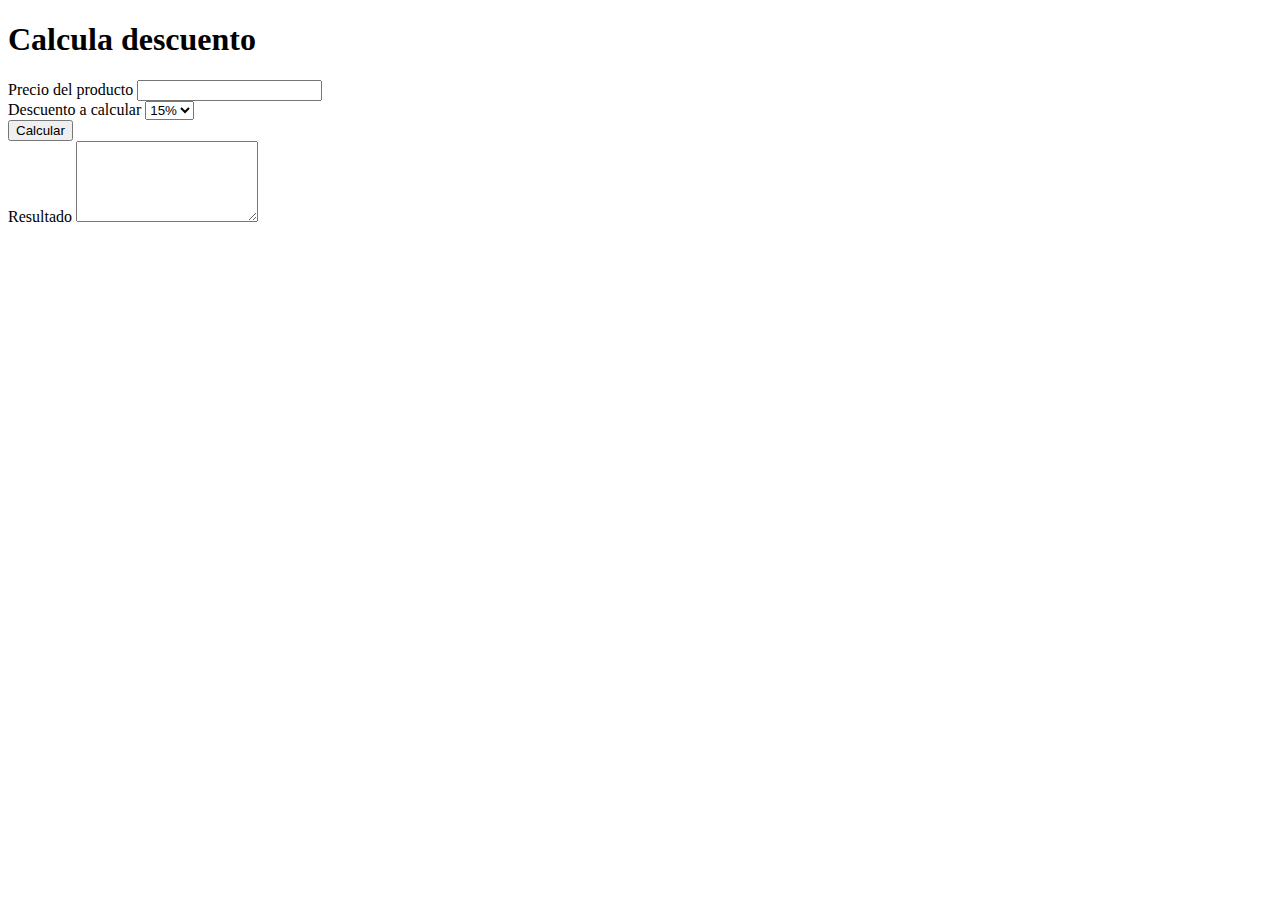
<file: taller1/index.html>
<!DOCTYPE html>
<html lang="en">
  <head>
    <!-- Required meta tags -->
    <meta charset="utf-8" />
    <meta name="viewport" content="width=device-width, initial-scale=1" />

    <!-- Bootstrap CSS -->
    <link
      href="https://cdn.jsdelivr.net/npm/bootstrap@5.1.3/dist/css/bootstrap.min.css"
      rel="stylesheet"
      integrity="sha384-1BmE4kWBq78iYhFldvKuhfTAU6auU8tT94WrHftjDbrCEXSU1oBoqyl2QvZ6jIW3"
      crossorigin="anonymous"
    />

    <title>Porcentajes y descuentos | curso práctico de javascript</title>
  </head>
  <body>
    <div class="container">
      <div class="row">
        <div class="col-12 col-md-6 offset-md-3">
          <h1>Calcula descuento</h1>
        </div>
      </div>
      <div class="row">
        <div class="col-12 col-md-6 offset-md-3">
          <form>
            <div class="form group">
              <label for="precio"> Precio del producto </label>
              <input
                class="form-control"
                type="number"
                id="precio"
                autocomplete="off"
              />
            </div>
            <div class="form group">
              <label for="descuento"> Descuento a calcular </label>
              <select class="form-control" name="descuento" id="descuento">
                <option value="15">15%</option>
                <option value="20">20%</option>
                <option value="25">25%</option>
                <option value="50">50%</option>
              </select>
            </div>
            <div class="my-2">
              <button class="btn btn-success">Calcular</button>
            </div>
            <div class="form group mt-3">
              <label for="resultado">Resultado </label>
              <textarea
                class="form-control"
                name=""
                id="resultado"
                rows="5"
                readonly
              ></textarea>
            </div>
          </form>
        </div>
      </div>
    </div>

    <script
      src="https://cdn.jsdelivr.net/npm/bootstrap@5.1.3/dist/js/bootstrap.bundle.min.js"
      integrity="sha384-ka7Sk0Gln4gmtz2MlQnikT1wXgYsOg+OMhuP+IlRH9sENBO0LRn5q+8nbTov4+1p"
      crossorigin="anonymous"
    ></script>
    <script src="app.js"></script>
  </body>
</html>
</file>
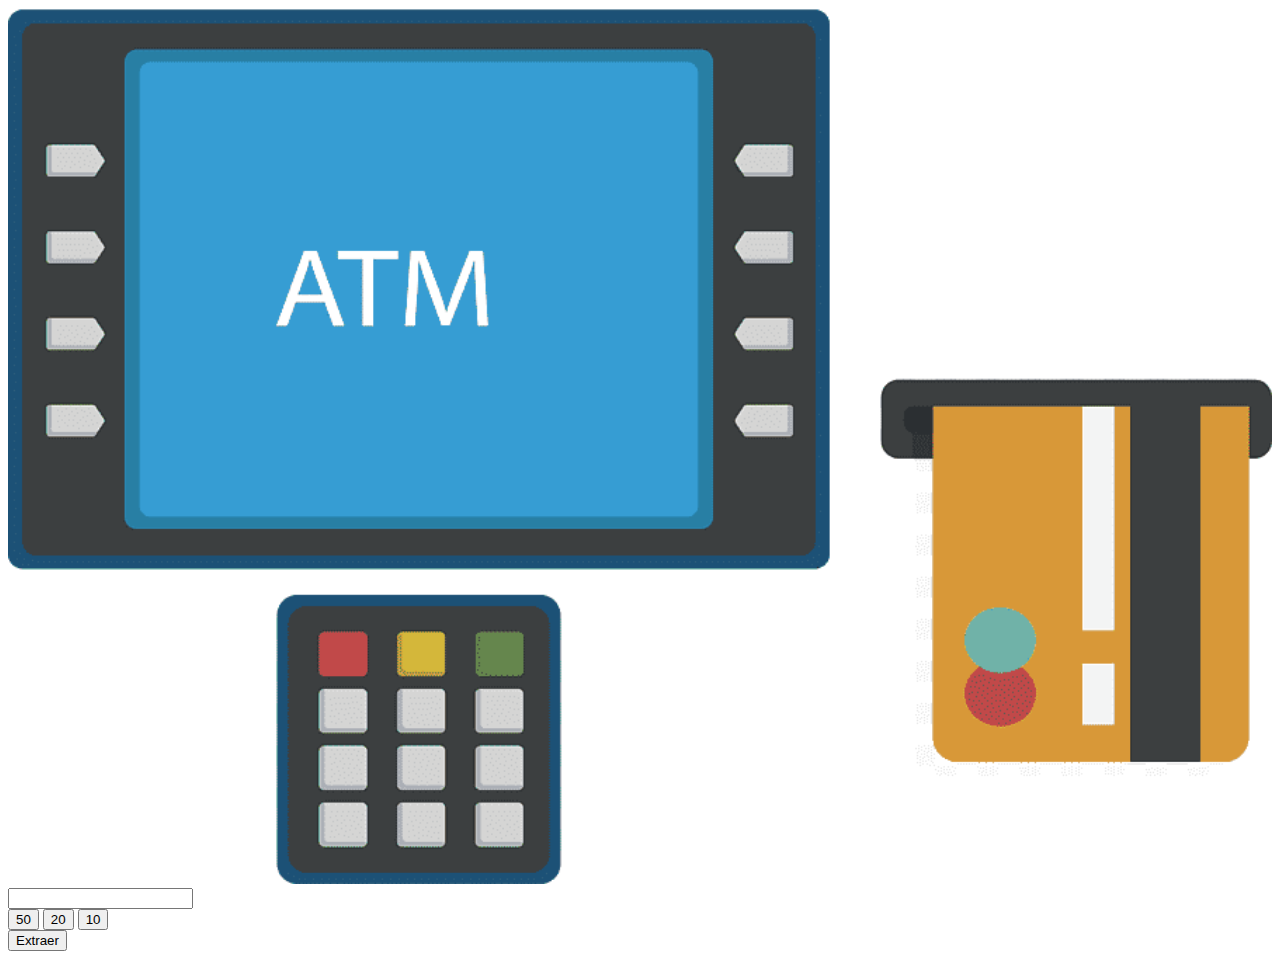
<file: taller2/index.html>
<!DOCTYPE html>
<html lang="en">
  <head>
    <meta charset="UTF-8" />
    <meta http-equiv="X-UA-Compatible" content="IE=edge" />
    <meta name="viewport" content="width=device-width, initial-scale=1.0" />
    <link
      href="https://cdn.jsdelivr.net/npm/bootstrap@5.1.3/dist/css/bootstrap.min.css"
      rel="stylesheet"
      integrity="sha384-1BmE4kWBq78iYhFldvKuhfTAU6auU8tT94WrHftjDbrCEXSU1oBoqyl2QvZ6jIW3"
      crossorigin="anonymous"
    />
    <link rel="stylesheet" href="./css/estilos.css" />
    <title>Cajero App</title>
  </head>
  <body>
    <div class="container">
      <div class="row mt-5">
        <div class="col-12 col-md-6 offset-md-3 cajero">
          <img src="./img/cajero.png" alt="cajero" />

          <div class="d-flex my-2">
            <input
              type="number"
              class="form-control"
              id="inputValue"
              readonly
            />
          </div>
          <div class="d-flex gap-3">
            <button
              id="btn-50"
              class="btn btn-secondary flex-grow-1"
              onclick="botonPresionado(50)"
            >
              50
            </button>
            <button
              id="btn-20"
              class="btn btn-secondary flex-grow-1"
              onclick="botonPresionado(20)"
            >
              20
            </button>
            <button
              id="btn-10"
              class="btn btn-secondary flex-grow-1"
              onclick="botonPresionado(10)"
            >
              10
            </button>
          </div>
          <div class="d-grid mt-2">
            <button id="btn" class="btn btn-success">Extraer</button>
          </div>
        </div>
      </div>
      <div class="row mt-5">
        <div
          id="container_billete"
          class="col-12 col-md-6 offset-md-3 text-center"
        ></div>
      </div>
    </div>

    <script src="app.js"></script>
  </body>
</html>
</file>
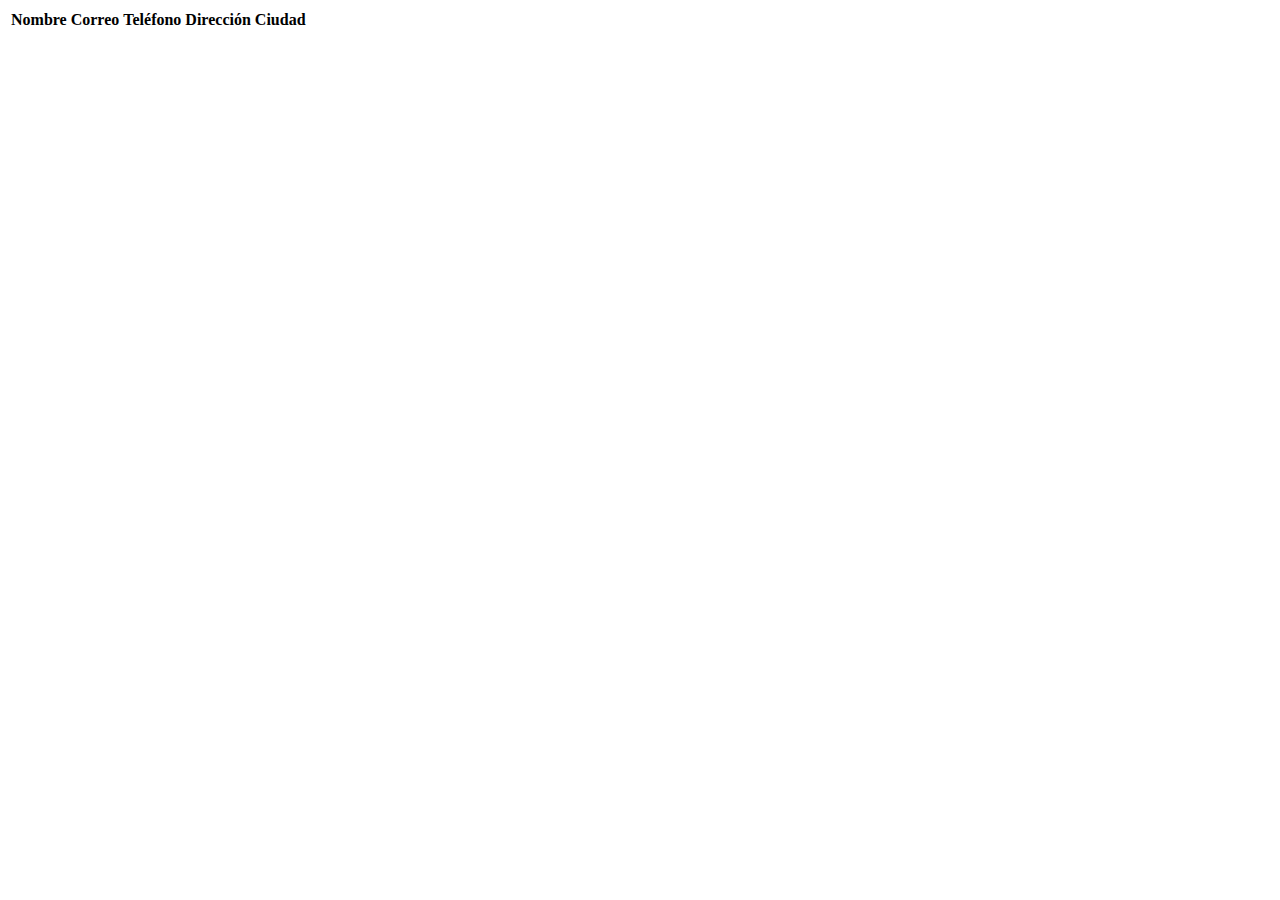
<file: taller3/index.html>
<!DOCTYPE html>
<html lang="en">
  <head>
    <meta charset="utf-8" />
    <meta name="viewport" content="width=device-width, initial-scale=1" />

    <link
      href="https://cdn.jsdelivr.net/npm/bootstrap@5.1.3/dist/css/bootstrap.min.css"
      rel="stylesheet"
      integrity="sha384-1BmE4kWBq78iYhFldvKuhfTAU6auU8tT94WrHftjDbrCEXSU1oBoqyl2QvZ6jIW3"
      crossorigin="anonymous"
    />

    <title>Datos</title>
  </head>
  <body>
    <table class="table">
      <thead>
        <tr>
          <th scope="col">Nombre</th>
          <th scope="col">Correo</th>
          <th scope="col">Teléfono</th>
          <th scope="col">Dirección</th>
          <th scope="col">Ciudad</th>
        </tr>
      </thead>
      <tbody id="cuerpoTabla"></tbody>
    </table>

    <div id="containerQuotes"></div>

    <script
      src="https://cdn.jsdelivr.net/npm/bootstrap@5.1.3/dist/js/bootstrap.bundle.min.js"
      integrity="sha384-ka7Sk0Gln4gmtz2MlQnikT1wXgYsOg+OMhuP+IlRH9sENBO0LRn5q+8nbTov4+1p"
      crossorigin="anonymous"
    ></script>

    <script src="app.js"></script>
  </body>
</html>
</file>
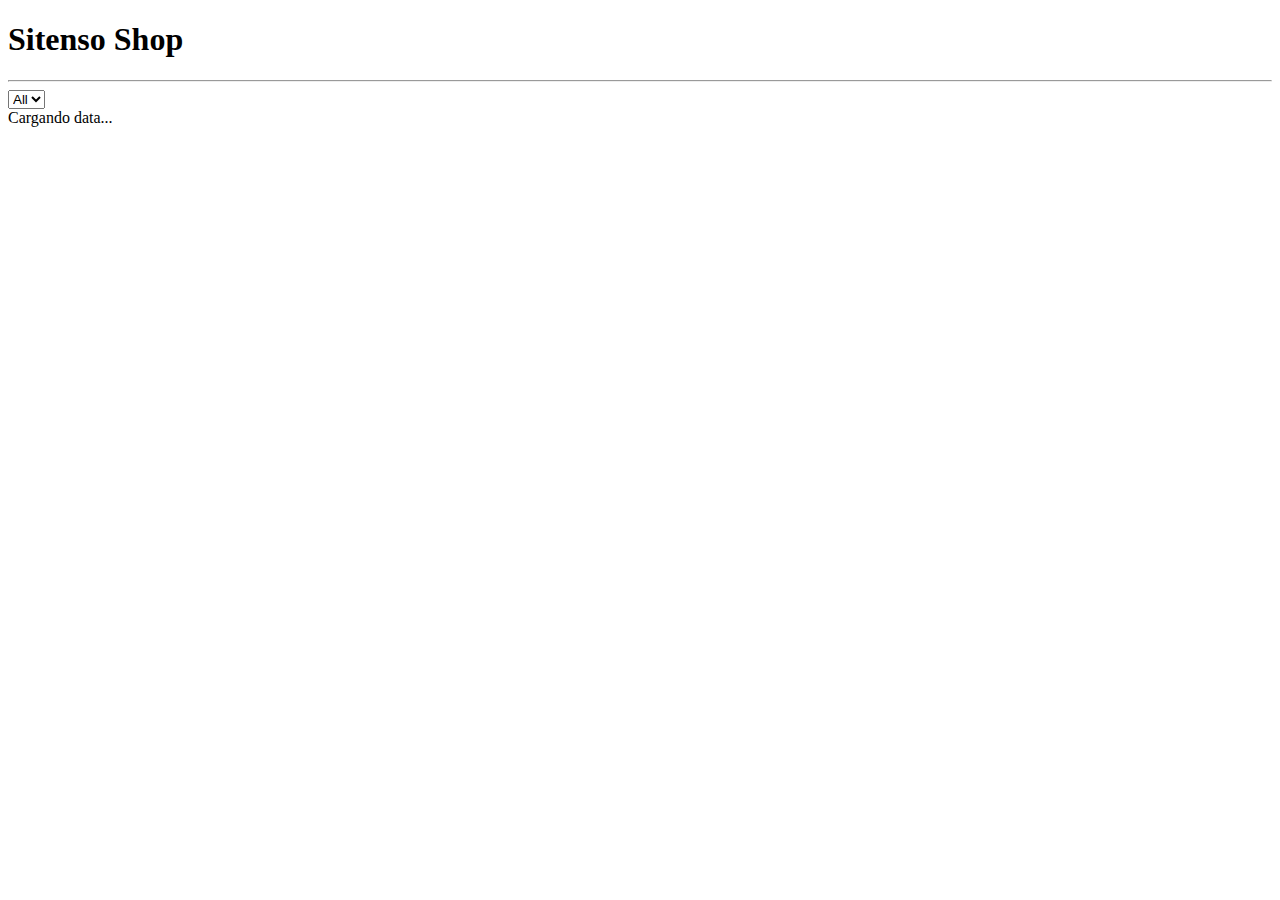
<file: taller5/index.html>
<!DOCTYPE html>
<html lang="en">
  <head>
    <meta charset="utf-8" />
    <meta name="viewport" content="width=device-width, initial-scale=1" />

    <link
      href="https://cdn.jsdelivr.net/npm/bootstrap@5.1.3/dist/css/bootstrap.min.css"
      rel="stylesheet"
      integrity="sha384-1BmE4kWBq78iYhFldvKuhfTAU6auU8tT94WrHftjDbrCEXSU1oBoqyl2QvZ6jIW3"
      crossorigin="anonymous"
    />
    <link rel="stylesheet" href="./css/estilos.css" />

    <title>Hello, world!</title>
  </head>
  <body>
    <div class="container">
      <div class="row">
        <div class="col">
          <h1>Sitenso Shop</h1>
          <hr />
        </div>
      </div>
      <div class="row my-3">
        <div class="col">
          <form id="formulario">
            <select
              name="categorias"
              id="lista_categorias"
              class="form-control"
            >
              <option value="todo">All</option>
            </select>
          </form>
        </div>
      </div>
      <div class="row" id="mensaje">
        <div class="col">
          <div class="alert alert-warning" role="alert">Cargando data...</div>
        </div>
      </div>
      <div class="row" id="container_cards"></div>
    </div>
    <script
      src="https://cdn.jsdelivr.net/npm/bootstrap@5.1.3/dist/js/bootstrap.bundle.min.js"
      integrity="sha384-ka7Sk0Gln4gmtz2MlQnikT1wXgYsOg+OMhuP+IlRH9sENBO0LRn5q+8nbTov4+1p"
      crossorigin="anonymous"
    ></script>

    <script src="./js/app.js" type="module"></script>
  </body>
</html>
</file>
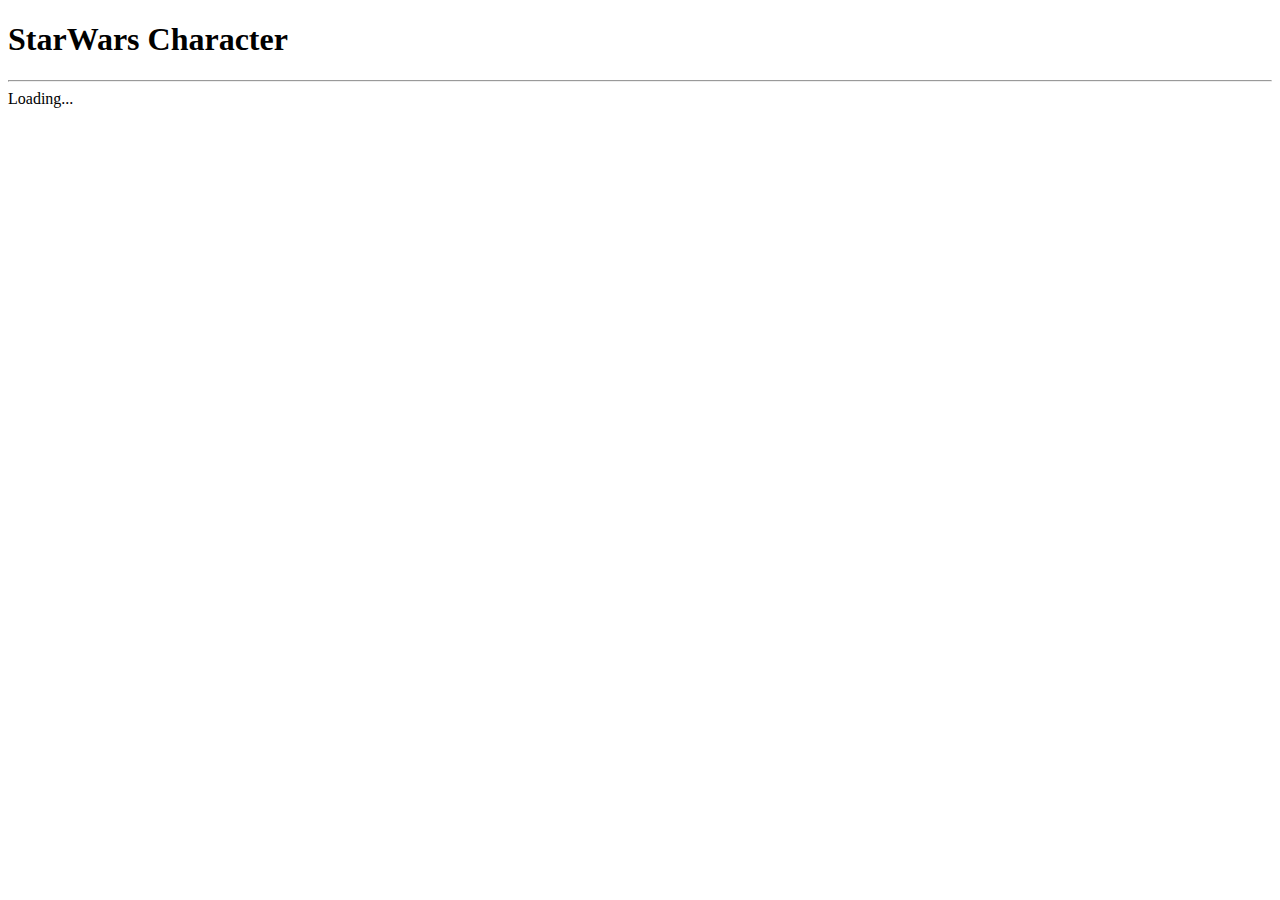
<file: tallerfinal/index.html>
<!DOCTYPE html>
<html lang="en">
  <head>
    <meta charset="utf-8" />
    <meta name="viewport" content="width=device-width, initial-scale=1" />

    <link
      href="https://cdn.jsdelivr.net/npm/bootstrap@5.1.3/dist/css/bootstrap.min.css"
      rel="stylesheet"
      integrity="sha384-1BmE4kWBq78iYhFldvKuhfTAU6auU8tT94WrHftjDbrCEXSU1oBoqyl2QvZ6jIW3"
      crossorigin="anonymous"
    />

    <link rel="stylesheet" href="./css/style.css" />

    <title>StarWars</title>
  </head>
  <body>
    <div class="container">
      <div class="row">
        <div class="col">
          <h1>StarWars Character</h1>
          <hr />
        </div>
      </div>
      <div class="row">
        <div class="col-12 col-md-6 offset-md-3">
          <div class="accordion" id="accordionExample">
            <div class="alert alert-success" role="alert">Loading...</div>
          </div>
        </div>
      </div>
    </div>

    <!-- Modal   -->
    <div
      class="modal fade"
      id="exampleModal"
      tabindex="-1"
      aria-labelledby="exampleModalLabel"
      aria-hidden="true"
    >
      <div class="modal-dialog modal-dialog-centered"></div>
    </div>

    <script
      src="https://cdn.jsdelivr.net/npm/bootstrap@5.1.3/dist/js/bootstrap.bundle.min.js"
      integrity="sha384-ka7Sk0Gln4gmtz2MlQnikT1wXgYsOg+OMhuP+IlRH9sENBO0LRn5q+8nbTov4+1p"
      crossorigin="anonymous"
    ></script>

    <script src="./js/app.js"></script>
  </body>
</html>
</file>
<file: taller2/css/estilos.css>
.cajero img {
  width: 100%;
}
</file>
<file: taller5/css/estilos.css>
.card {
  width: 500px;
  height: 200px;
}
</file>
<file: tallerfinal/css/style.css>
.img-character{
  width: 200px;
}
</file>
